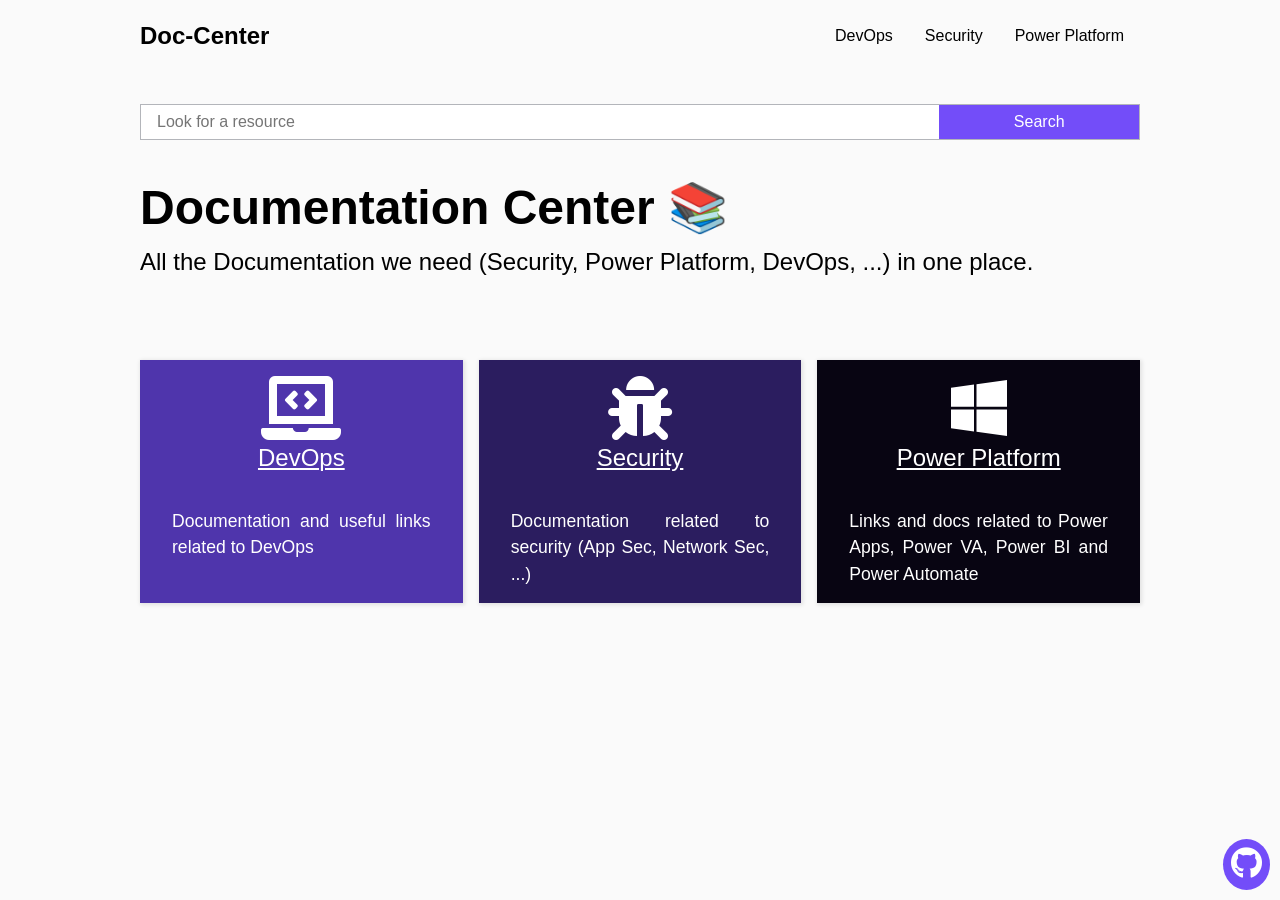
<file: index.html>
<!DOCTYPE html>
<html lang="en">
<head>
    <meta charset="UTF-8">
    <meta http-equiv="X-UA-Compatible" content="IE=edge">
    <meta name="viewport" content="width=device-width, initial-scale=1.0">
    <title>Documentation Center 📚</title>
    <!-- font awesome -->
    <link rel="stylesheet" href="https://cdnjs.cloudflare.com/ajax/libs/font-awesome/5.15.3/css/all.min.css"/>
    <!-- my css -->
    <link rel="stylesheet" href="styles/index.css">
</head>
<body>
    <div id="githubProject">
        <a href="https://github.com/ZMware-Sec/DocCenter" target="_blank">
            <i class="fab fa-github"></i>
        </a>
    </div>
    <div class="container">
        <header>
            <a href="index.html">Doc-Center</a>
            <nav>
                <ul>
                    <li><a href="#">DevOps</a></li>
                    <li><a href="#">Security</a></li>
                    <li><a href="#">Power Platform</a></li>
                </ul>
            </nav>
        </header>
        <section id="search">
            <form>
                <label>
                    <input type="text" placeholder="Look for a resource">
                    <button>Search</button>
                </label>
            </form>
        </section>
        <main>
            <h1>Documentation Center 📚</h1>
            <p>All the Documentation we need (Security, Power Platform, DevOps, ...) in one place.</p>
            <div id="categories-grid-container">
                <div class="card darkShade">
                    <div class="c-header">
                        <i class="fas fa-laptop-code"></i>
                        <a href="#">DevOps</a>
                    </div>
                    <div class="c-body">
                        <p>Documentation and useful links related to DevOps</p>
                    </div>
                </div>
                <div class="card darkerShade">
                    <div class="c-header">
                        <i class="fas fa-bug"></i>
                        <a href="#">Security</a>
                    </div>
                    <div class="c-body">
                        <p>Documentation related to security (App Sec, Network Sec, ...)</p>
                    </div>
                </div>
                <div class="card darkererShade">
                    <div class="c-header">
                        <i class="fab fa-windows"></i>
                        <a href="#">Power Platform</a>
                    </div>
                    <div class="c-body">
                        <p>Links and docs related to Power Apps, Power VA, Power BI and Power Automate</p>
                    </div>
                </div>
            </div>
        </main>
        <!-- end of container -->
    </div>
</body>
</html>
</file>
<file: styles/index.css>
* {
  margin: 0;
  padding: 0;
  -webkit-box-sizing: border-box;
          box-sizing: border-box;
}

html, body {
  font-family: 'Segoe UI', Tahoma, Geneva, Verdana, sans-serif;
  line-height: 1.5;
  font-size: 1rem;
  background-color: #FAFAFA;
}

.container {
  width: 80%;
  max-width: 1000px;
  margin: auto;
}

#githubProject {
  position: absolute;
  bottom: 10px;
  right: 10px;
  background-color: #734DF9;
  padding: .5rem;
  border-radius: 50%;
}

#githubProject:hover::after {
  content: "GitHub Project";
  position: absolute;
  width: 110px;
  bottom: 60px;
  right: 10px;
  background-color: #616161;
  color: #fff;
  padding: .2rem .4rem;
  border-radius: 1rem;
}

#githubProject i {
  font-size: 2rem;
  color: #fff;
}

header {
  padding: 1rem 0;
  display: -webkit-box;
  display: -ms-flexbox;
  display: flex;
  -webkit-box-align: center;
      -ms-flex-align: center;
          align-items: center;
  -webkit-box-pack: justify;
      -ms-flex-pack: justify;
          justify-content: space-between;
}

header a {
  text-decoration: none;
  color: #000;
  font-size: 1.5rem;
  font-weight: 700;
}

header nav ul {
  list-style-type: none;
}

header nav ul li {
  float: left;
}

header nav ul a {
  display: inline-block;
  font-size: 1rem;
  font-weight: 400;
  padding: .5rem 1rem;
}

header nav ul a:hover {
  background-color: #fff;
}

#search {
  width: 100%;
  background-color: red;
  margin-top: 2rem;
}

#search form label {
  width: 100%;
  display: -webkit-box;
  display: -ms-flexbox;
  display: flex;
  -webkit-box-align: center;
      -ms-flex-align: center;
          align-items: center;
  border: 1px solid #B3B5BA;
}

#search form label input, #search form label button {
  font-size: 1rem;
  border: none;
  padding: .5rem 1rem;
}

#search form label input {
  width: 80%;
}

#search form label button {
  width: 20%;
  cursor: pointer;
  color: #fff;
  background-color: #734DF9;
}

main {
  width: 100%;
  margin-top: 2rem;
}

main h1 {
  font-size: 3rem;
}

main p {
  font-size: 1.5rem;
  font-weight: 300;
}

main #categories-grid-container {
  margin-top: 5rem;
  display: -ms-grid;
  display: grid;
  -ms-grid-columns: (minmax(300px, 1fr))[auto-fit];
      grid-template-columns: repeat(auto-fit, minmax(300px, 1fr));
  grid-gap: 1rem;
}

main #categories-grid-container .card {
  padding: 1rem 2rem;
  text-align: center;
  -webkit-box-shadow: 1px 1px 4px 1px rgba(0, 0, 0, 0.1);
          box-shadow: 1px 1px 4px 1px rgba(0, 0, 0, 0.1);
}

main #categories-grid-container .card .c-header i {
  font-size: 4rem;
  display: block;
}

main #categories-grid-container .card .c-header a {
  color: #fff;
  font-size: 1.5rem;
}

main #categories-grid-container .card .c-body p {
  margin-top: 2rem;
  text-align: justify;
  font-size: 1.1rem;
}

.darkShade {
  background-color: #4F35AC;
  color: #fff;
}

.darkerShade {
  background-color: #2B1D5F;
  color: #fff;
}

.darkererShade {
  background-color: #080512;
  color: #fff;
}
/*# sourceMappingURL=index.css.map */
</file>
